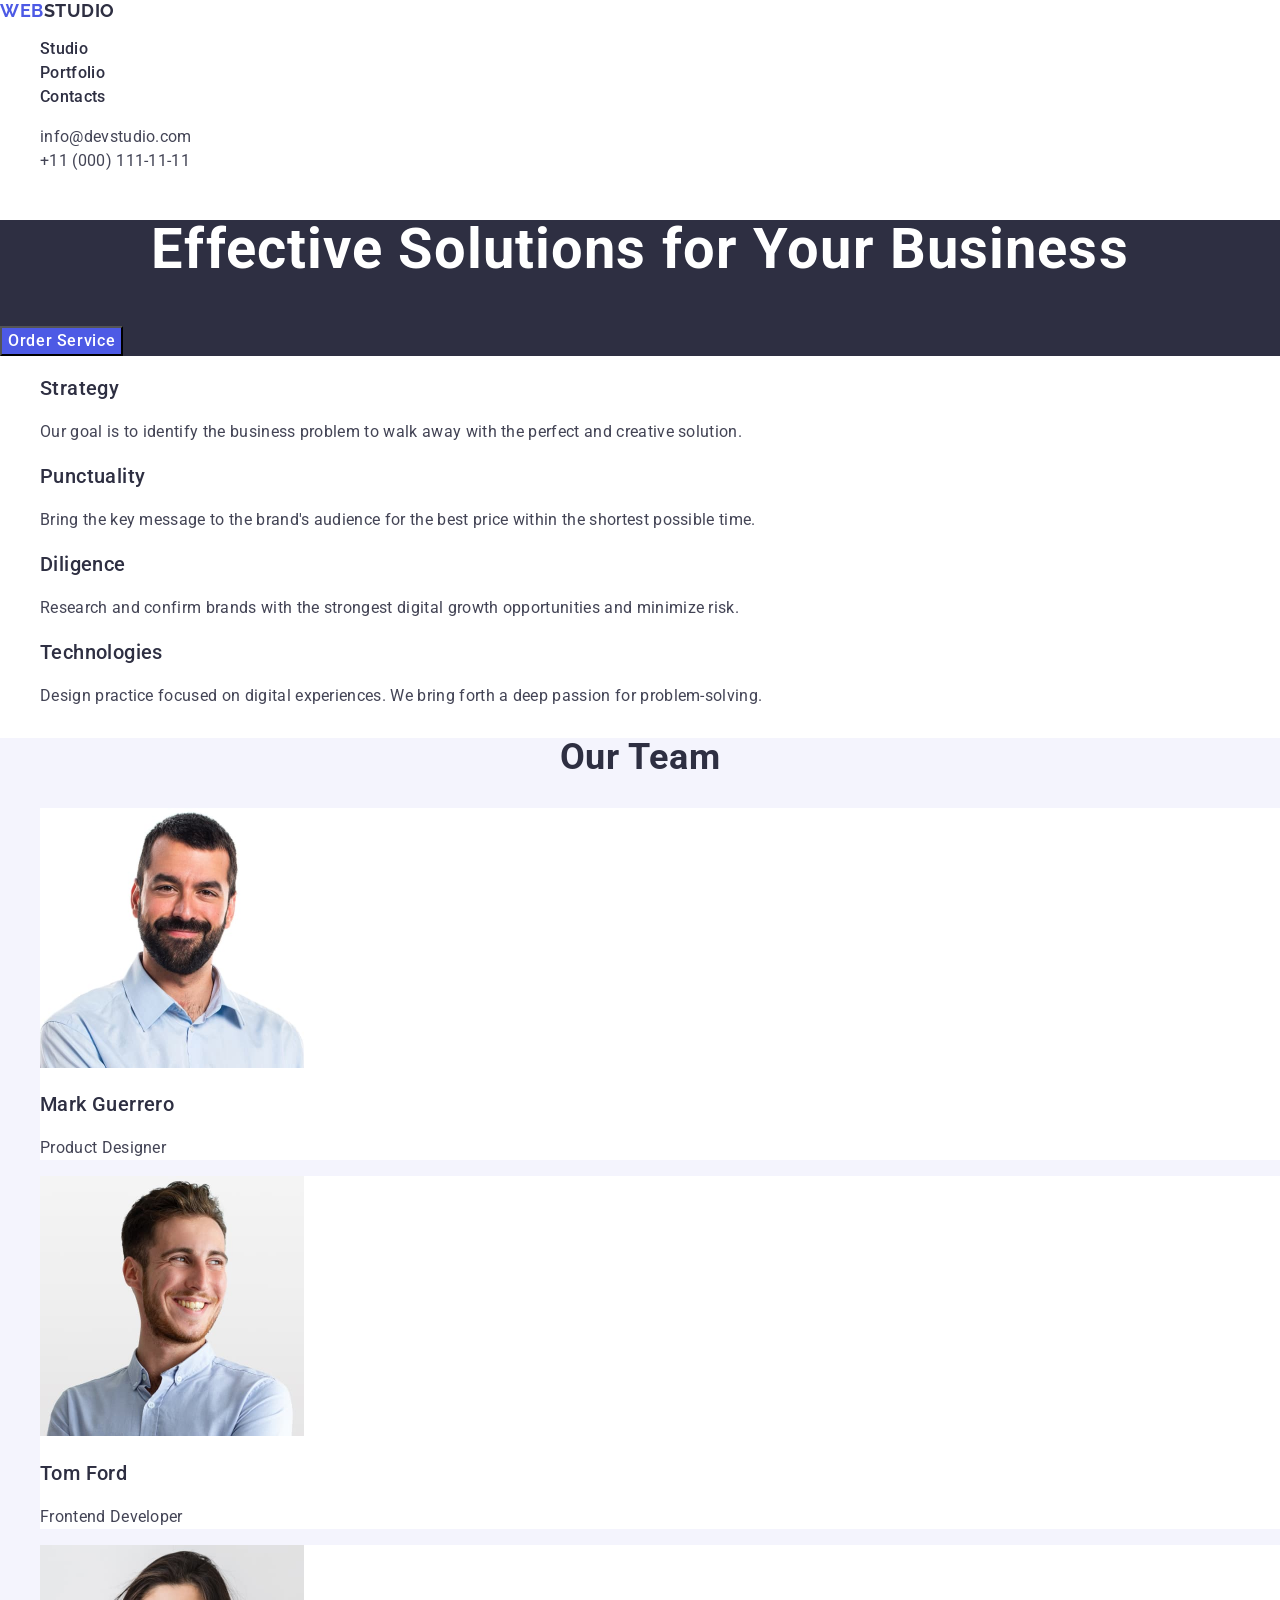
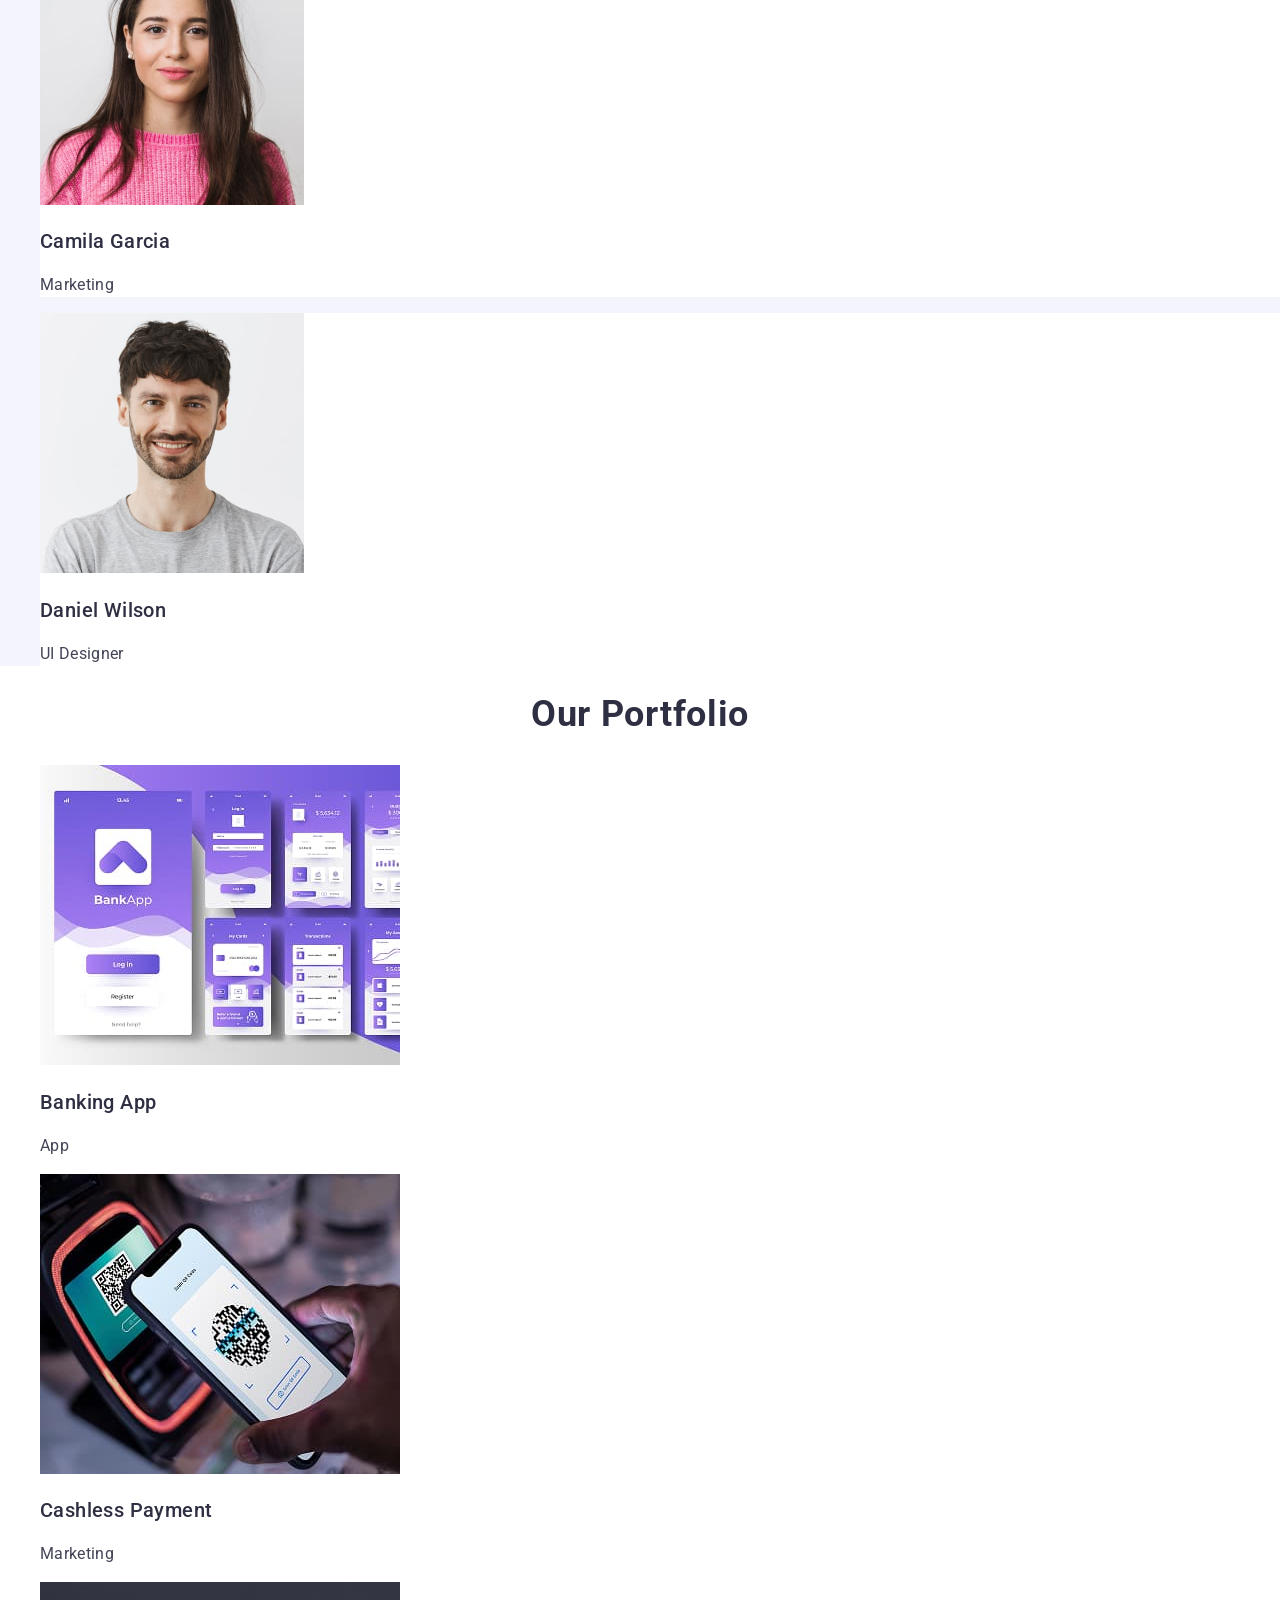
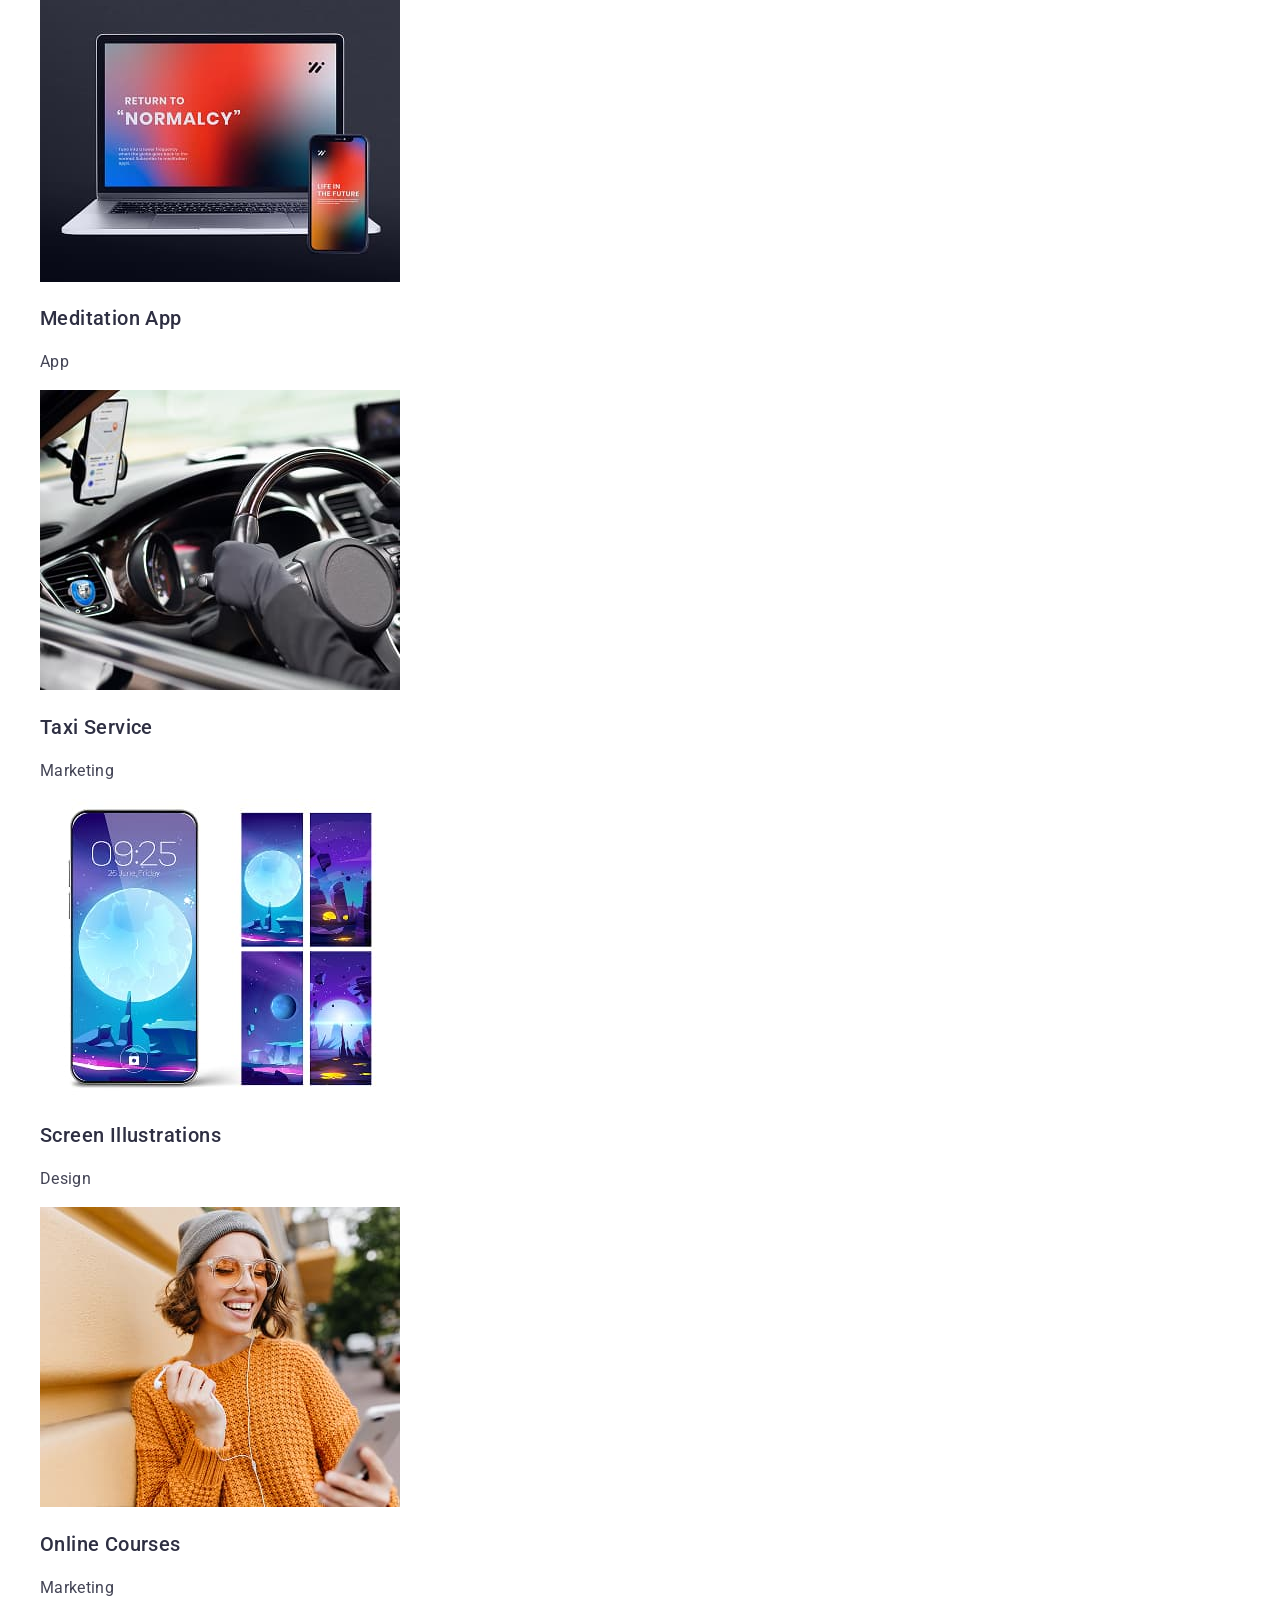
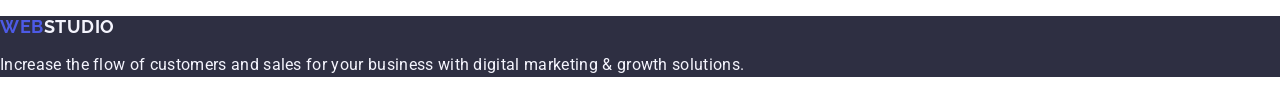
<file: index.html>
<!DOCTYPE html>
<html lang="en">
  <head>
    <meta charset="UTF-8" />
    <meta name="viewport" content="width=device-width, initial-scale=1.0" />
    <title>WebStudio</title>
    <link rel="preconnect" href="https://fonts.googleapis.com" />
    <link rel="preconnect" href="https://fonts.gstatic.com" crossorigin />
    <link
      href="https://fonts.googleapis.com/css2?family=Raleway:wght@700&family=Roboto:wght@400;500;700&display=swap"
      rel="stylesheet"
    />
    <link
      rel="stylesheet"
      href="https://cdnjs.cloudflare.com/ajax/libs/modern-normalize/3.0.1/modern-normalize.min.css"
      integrity="sha512-q6WgHqiHlKyOqslT/lgBgodhd03Wp4BEqKeW6nNtlOY4quzyG3VoQKFrieaCeSnuVseNKRGpGeDU3qPmabCANg=="
      crossorigin="anonymous"
      referrerpolicy="no-referrer"
    />
    <link rel="stylesheet" href="./css/styles.css" />
  </head>
  <body>
    <!-- #region header -->
    <header>
      <nav>
        <a href="./index.html" class="logo"
          >Web<span class="logo-span">Studio</span></a
        >
        <ul class="header-list">
          <li class="header-list-item">
            <a href="./index.html" class="header-list-item-link link">Studio</a>
          </li>
          <li class="header-list-item">
            <a href="" class="header-list-item-link link">Portfolio</a>
          </li>
          <li class="header-list-item">
            <a href="" class="header-list-item-link link">Contacts</a>
          </li>
        </ul>
      </nav>
      <address class="address">
        <ul class="address-list">
          <li class="address-list-item">
            <a href="mailto:info@devstudio.com" class="address-item-link link"
              >info@devstudio.com</a
            >
          </li>
          <li class="address-list-item">
            <a href="tel:+110001111111" class="address-item-link link"
              >+11 (000) 111-11-11</a
            >
          </li>
        </ul>
      </address>
    </header>
    <!-- #endregion header -->
    <main>
      <!--#region Hero -->
      <section class="section-hero">
        <h1 class="hero-title">Effective Solutions for Your Business</h1>
        <button type="button" class="button">Order Service</button>
      </section>
      <!--#endregion end Hero -->
      <!-- #region About us -->
      <section>
        <h2 hidden>About us</h2>
        <ul class="aboutus-list">
          <li class="aboutus-list-item">
            <h3 class="subtitle">Strategy</h3>
            <p class="text">
              Our goal is to identify the business problem to walk away with the
              perfect and creative solution.
            </p>
          </li>
          <li class="aboutus-list-item">
            <h3 class="subtitle">Punctuality</h3>
            <p class="text">
              Bring the key message to the brand's audience for the best price
              within the shortest possible time.
            </p>
          </li>
          <li class="aboutus-list-item">
            <h3 class="subtitle">Diligence</h3>
            <p class="text">
              Research and confirm brands with the strongest digital growth
              opportunities and minimize risk.
            </p>
          </li>
          <li class="aboutus-list-item">
            <h3 class="subtitle">Technologies</h3>
            <p class="text">
              Design practice focused on digital experiences. We bring forth a
              deep passion for problem-solving.
            </p>
          </li>
        </ul>
      </section>
      <!-- #endregion end About us -->
      <!-- #region Our team -->
      <section class="team-section">
        <h2 class="section-title">Our Team</h2>
        <ul class="team-list">
          <li class="team-list-item">
            <img
              src="./images/mark_guerrero.jpg"
              alt="photo_mark_guerrero"
              width="264"
              height="260"
              class="team-img"
            />
            <h3 class="subtitle team-name">Mark Guerrero</h3>
            <p class="text team-text">Product Designer</p>
          </li>
          <li class="team-list-item">
            <img
              src="./images/tom_ford.jpg"
              alt="photo_tom_ford"
              width="264"
              height="260"
              class="team-img"
            />
            <h3 class="subtitle team-name">Tom Ford</h3>
            <p class="text team-text">Frontend Developer</p>
          </li>
          <li class="team-list-item">
            <img
              src="./images/camila_garcia.jpg"
              alt="photo_camila_garcia"
              width="264"
              height="260"
              class="team-img"
            />
            <h3 class="subtitle team-name">Camila Garcia</h3>
            <p class="text team-text">Marketing</p>
          </li>
          <li class="team-list-item">
            <img
              src="./images/daniel_wilson.jpg"
              alt="photo_daniel_wilson"
              width="264"
              height="260"
              class="team-img"
            />
            <h3 class="subtitle team-name">Daniel Wilson</h3>
            <p class="text team-text">UI Designer</p>
          </li>
        </ul>
      </section>
      <!-- #endregion end Our team -->
      <!-- #region Our Portfolio -->
      <section class="portfolio-section">
        <h2 class="portfolio-title section-title">Our Portfolio</h2>
        <ul class="portfolio-list">
          <li class="portfolio-list-item">
            <img
              src="./images/our-portfolio/banking-app.jpg"
              alt="Screenshots of banking app pages"
              width="360"
              height="300"
              class="portfolio-item-img"
            />
            <h3 class="subtitle">Banking App</h3>
            <p class="text">App</p>
          </li>
          <li class="portfolio-list-item">
            <img
              src="./images/our-portfolio/cashless-payment.jpg"
              alt="Paying through terminal with a phone"
              width="360"
              height="300"
              class="portfolio-item-img"
            />
            <h3 class="subtitle">Cashless Payment</h3>
            <p class="text">Marketing</p>
          </li>
          <li class="portfolio-list-item">
            <img
              src="./images/our-portfolio/meditation-app.jpg"
              alt="Phone and laptop showing meditation app"
              width="360"
              height="300"
              class="portfolio-item-img"
            />
            <h3 class="subtitle">Meditation App</h3>
            <p class="text">App</p>
          </li>
          <li class="portfolio-list-item">
            <img
              src="./images/our-portfolio/taxi-service.jpg"
              alt="Hands on the wheel inside the car"
              width="360"
              height="300"
              class="portfolio-item-img"
            />
            <h3 class="subtitle">Taxi Service</h3>
            <p class="text">Marketing</p>
          </li>
          <li class="portfolio-list-item">
            <img
              src="./images/our-portfolio/screen-illustration.jpg"
              alt="Phone and phone screens with a moon on it"
              width="360"
              height="300"
              class="portfolio-item-img"
            />
            <h3 class="subtitle">Screen Illustrations</h3>
            <p class="text">Design</p>
          </li>
          <li class="portfolio-list-item">
            <img
              src="./images/our-portfolio/online-courses.jpg"
              alt="Girl in the glasses with a phone"
              width="360"
              height="300"
              class="portfolio-item-img"
            />
            <h3 class="subtitle">Online Courses</h3>
            <p class="text">Marketing</p>
          </li>
        </ul>
      </section>
      <!-- #endregion Our Portfolio -->
    </main>
    <footer class="footer">
      <a href="./index.html" class="logo logo-footer"
        >Web<span class="logo-span-footer">Studio</span></a
      >
      <p class="text text-footer">
        Increase the flow of customers and sales for your business with digital
        marketing & growth solutions.
      </p>
    </footer>
  </body>
</html>
</file>
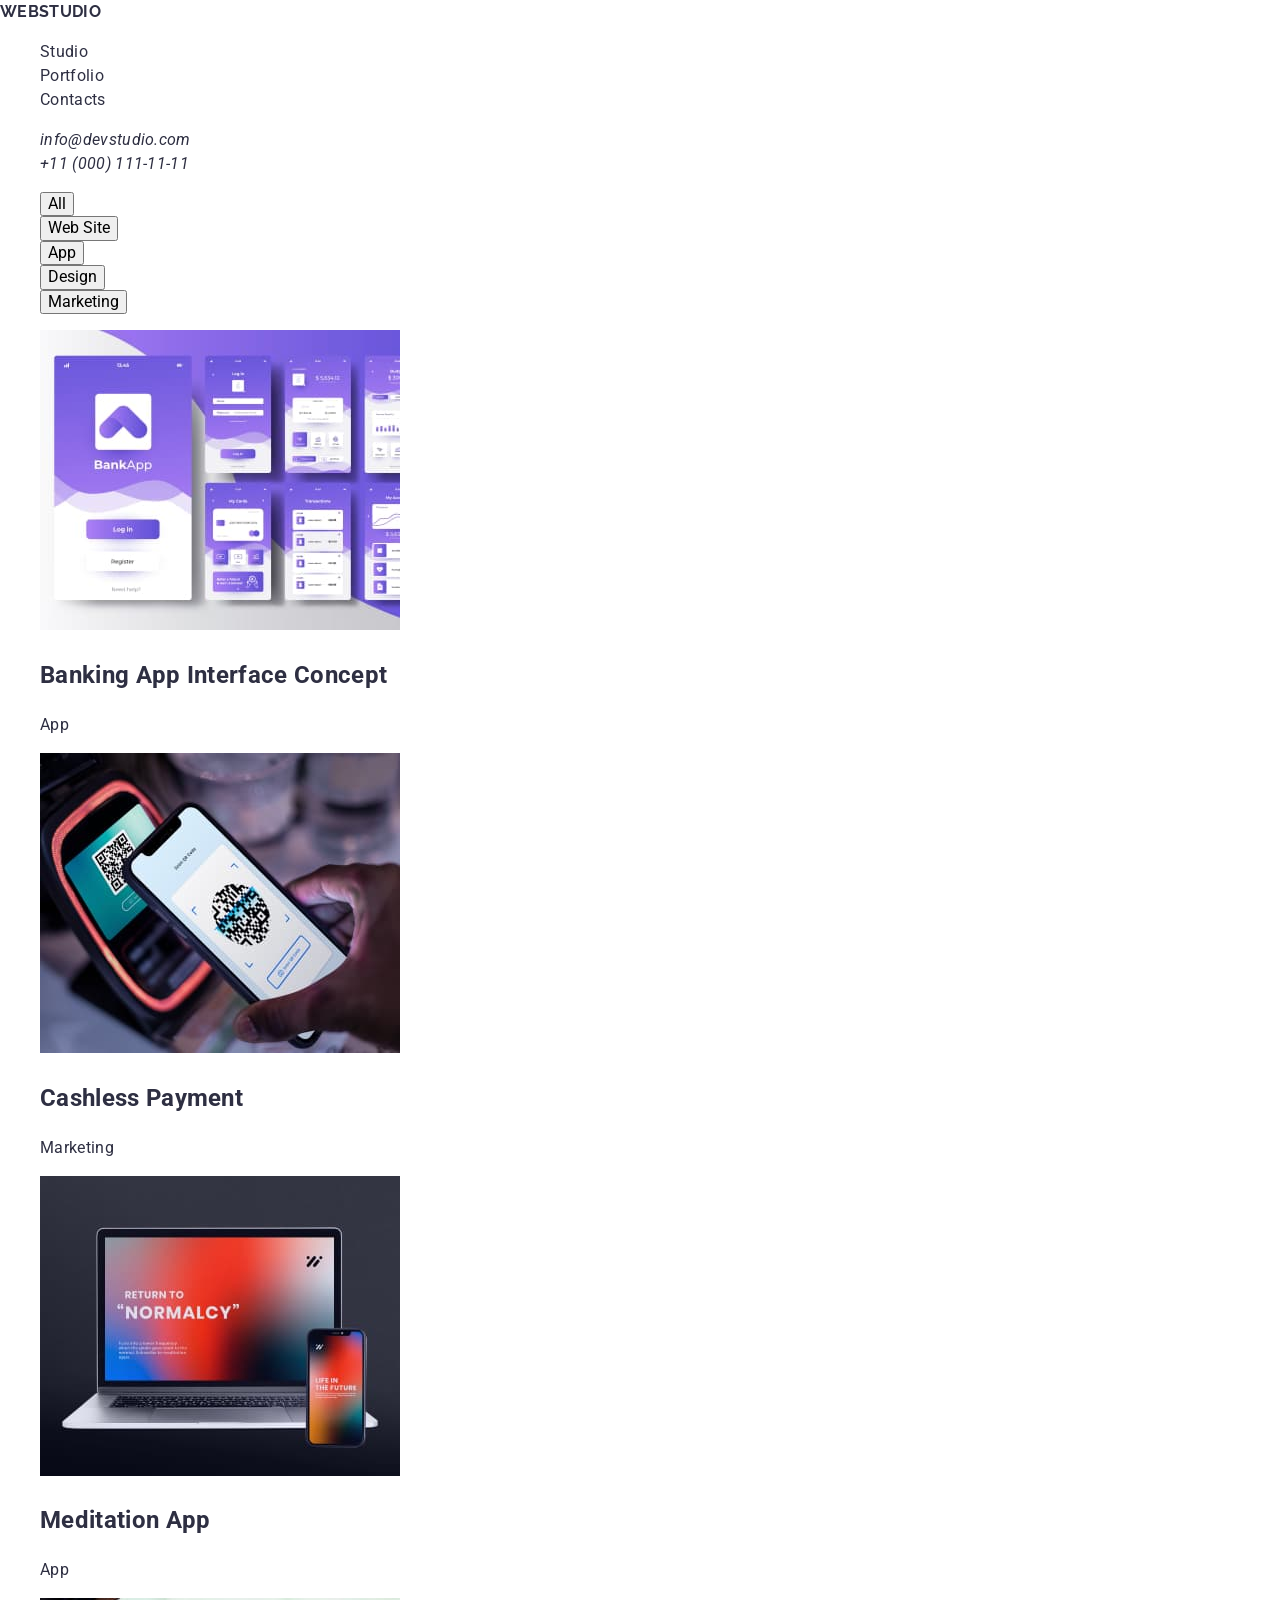
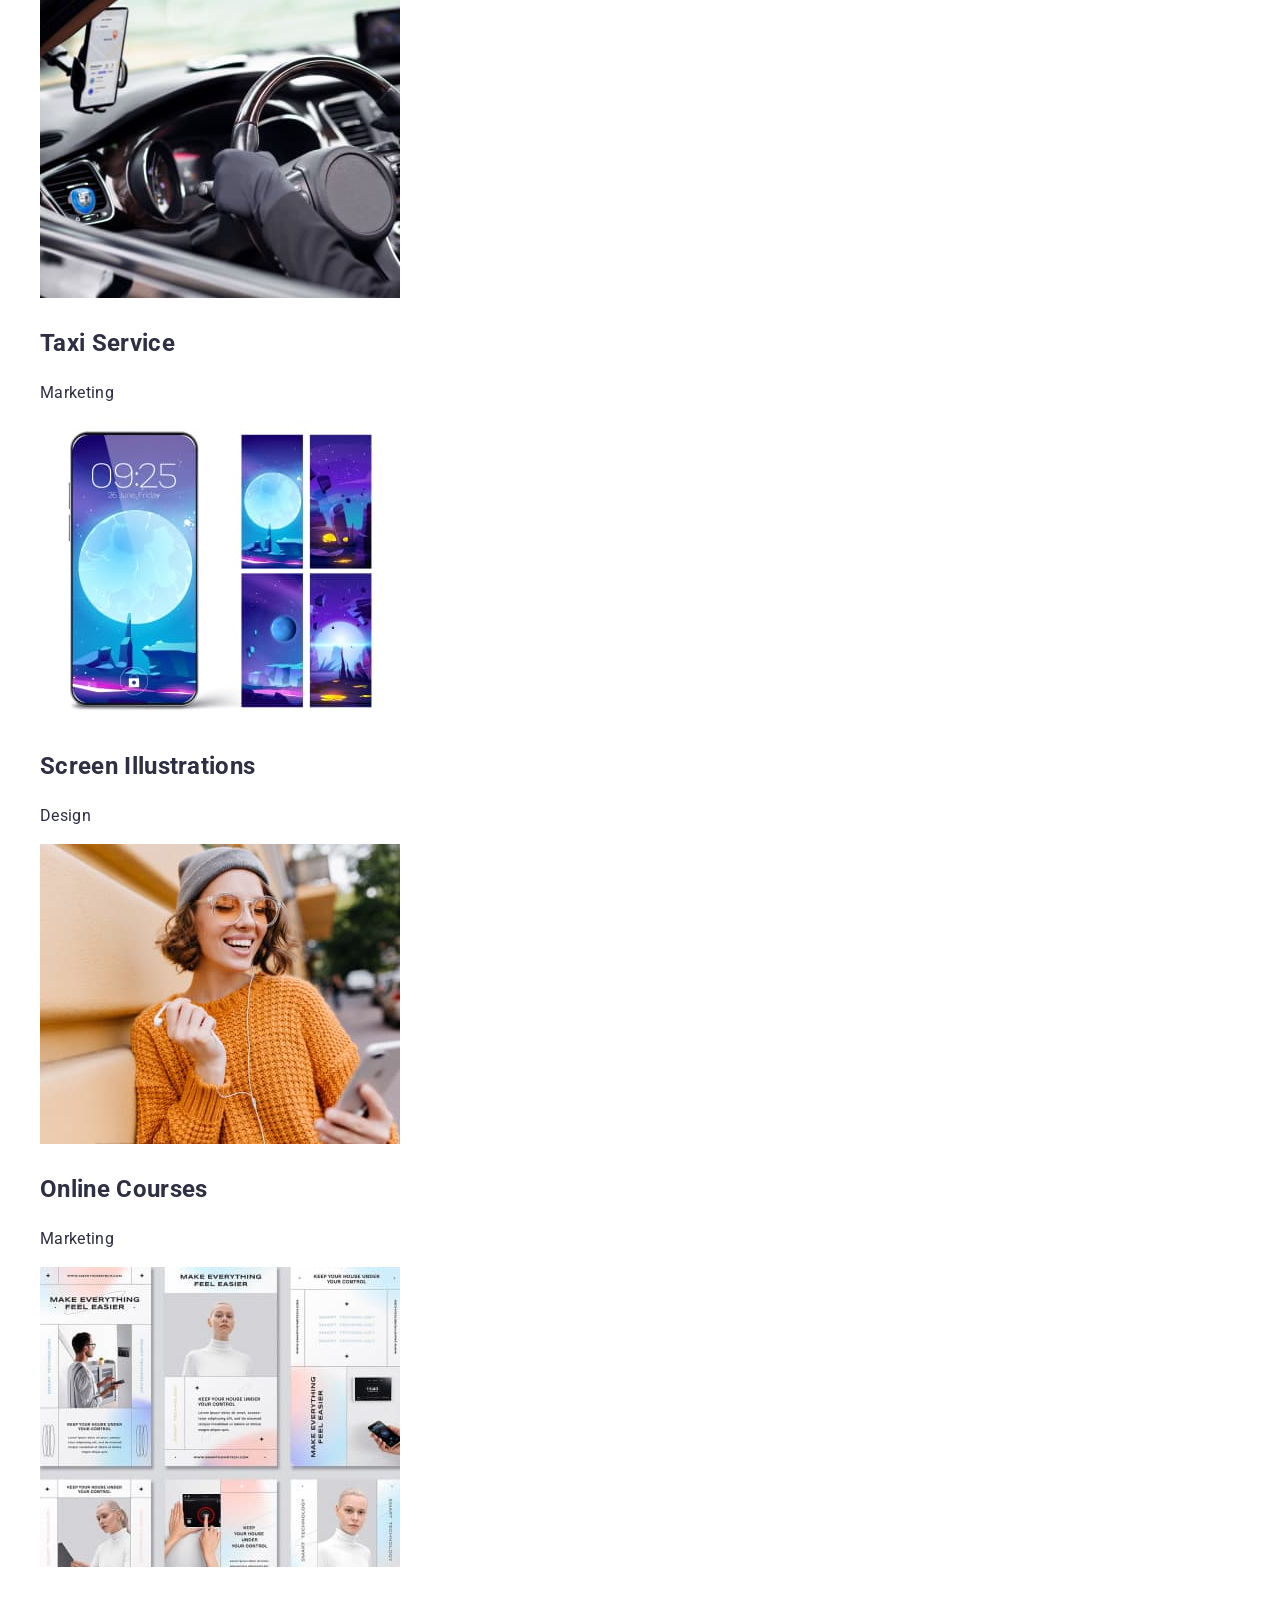
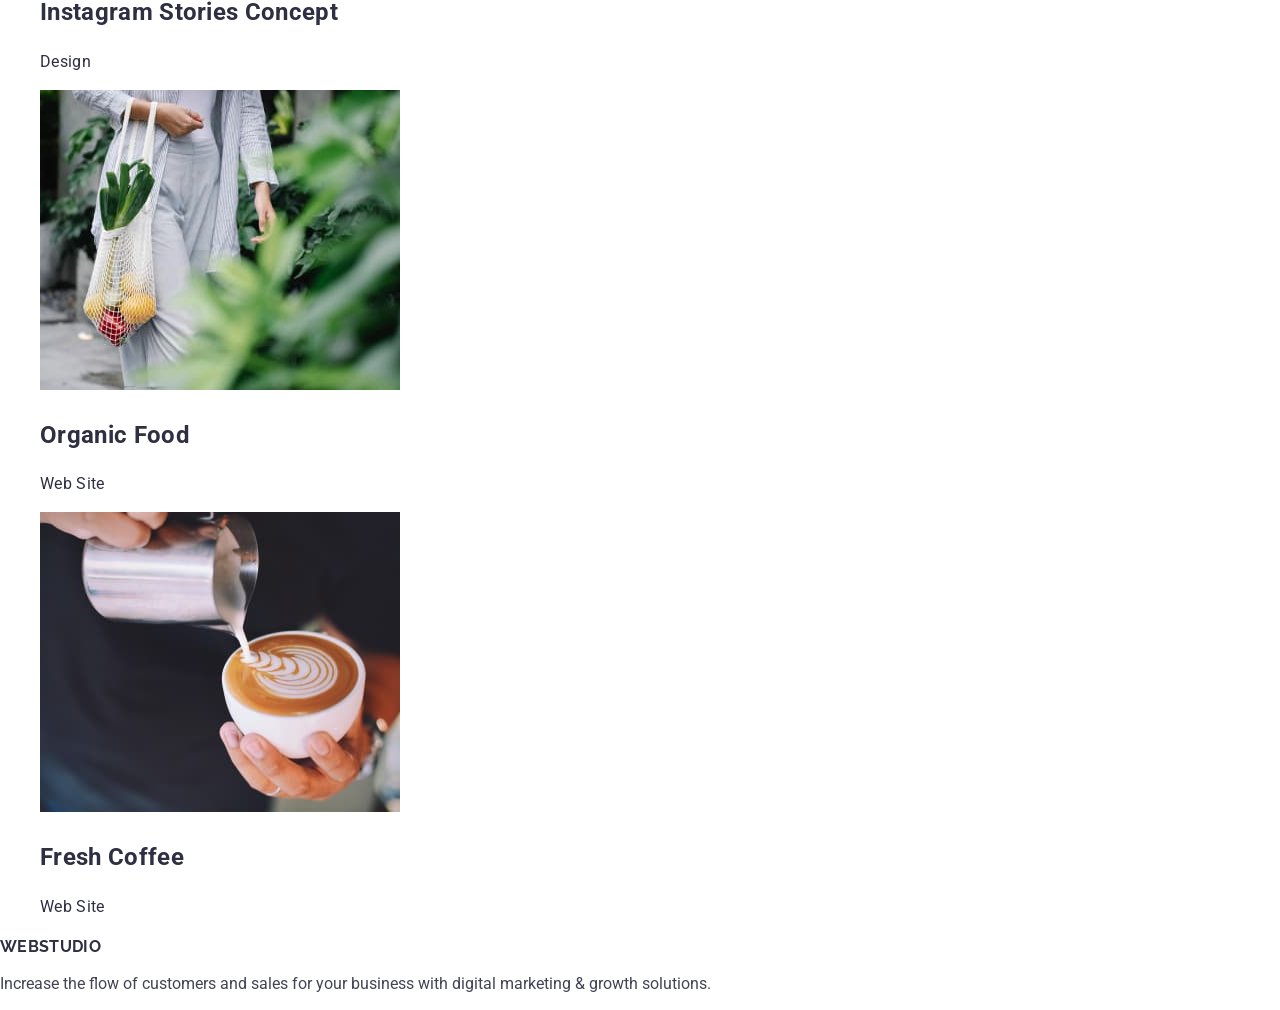
<file: portfolio.html>
<!DOCTYPE html>
<html lang="en">
<head>
    <meta charset="UTF-8">
    <meta http-equiv="X-UA-Compatible" content="IE=edge">
    <meta name="viewport" content="width=device-width, initial-scale=1.0">
    <title>Document</title>
    <link rel="preconnect" href="https://fonts.googleapis.com">
    <link rel="preconnect" href="https://fonts.gstatic.com" crossorigin>
    <link href="https://fonts.googleapis.com/css2?family=Raleway:wght@800&family=Roboto:wght@400;500;700;900&display=swap"
        rel="stylesheet">
    <link rel="stylesheet" href="https://cdnjs.cloudflare.com/ajax/libs/modern-normalize/1.1.0/modern-normalize.css"
        integrity="sha512-Y0MM+V6ymRKN2zStTqzQ227DWhhp4Mzdo6gnlRnuaNCbc+YN/ZH0sBCLTM4M0oSy9c9VKiCvd4Jk44aCLrNS5Q=="
        crossorigin="anonymous" referrerpolicy="no-referrer" />
    <link rel="stylesheet" href="./css/styles.css">
</head>
<body>
    <!-- HEADER -->
    <header class="main-header">
        <div class="container">
            <nav class="navigation">
                <a class="logo link" href="./index.html">Web<span class="accent-header">Studio</span></a>
                <ul class="nav-menu list">
                    <li class="nav-menu-item"><a class="nav-link link" href="./index.html">Studio</a></li>
                    <li class="nav-menu-item"><a class="nav-link link" href="./portfolio.html">Portfolio</a></li>
                    <li class="nav-menu-item"><a class="nav-link link" href="">Contacts</a></li>
                </ul>
            </nav>
            <address class="address-header">
                <ul class="address-list list">
                    <li class="address-list-item"><a class="address-info link" href="mailto:info@devstudio.com">info@devstudio.com</a></li>
                    <li class="address-list-item"><a class="address-info link" href="tel:+110001111111">+11 (000) 111-11-11</a>
                    </li>
                </ul>
            </address>
        </div>
    </header>
    <!-- MAIN -->
    <main>
        <section class="projects-section">
            <div class="container">
                <h1 hidden>Projects</h1>
                <!-- BUTTON LIST -->
                <ul class="project-btn-list list">
                    <li class="project-btn-item"><button class="project-btn" type="button">All</button></li>
                    <li class="project-btn-item"><button class="project-btn" type="button">Web Site</button></li>
                    <li class="project-btn-item"><button class="project-btn" type="button">App</button></li>
                    <li class="project-btn-item"><button class="project-btn" type="button">Design</button></li>
                    <li class="project-btn-item"><button class="project-btn" type="button">Marketing</button></li>
                </ul>
                <!-- PROJECTS LIST -->
                <ul class="project-list list">
                    <li class="project-item">
                        <a class="link" href="">
                            <img src="./images/portfolio/project-img1.jpg" class="project-img" alt="Phone's screens from bank app" width="360" height="300">
                            <h2 class="project-name">Banking App Interface Concept</h2>
                            <p class="project-type">App</p>
                        </a>
                    </li>
                    <li class="project-item">
                        <a class="link" href="">
                            <img src="./images/portfolio/project-img2.jpg" class="project-img" alt="Phone scanning qr code" width="360" height="300">
                            <h2 class="project-name">Cashless Payment</h2>
                            <p class="project-type">Marketing</p>
                        </a>
                    </li>
                    <li class="project-item">
                        <a class="link" href="">
                            <img src="./images/portfolio/project-img3.jpg" class="project-img" alt="Laptop and phone" width="360" height="300">
                            <h2 class="project-name">Meditation App</h2>
                            <p class="project-type">App</p>
                        </a>
                    </li>
                    <li class="project-item">
                        <a class="link" href="">
                            <img src="./images/portfolio/project-img4.jpg" class="project-img" alt="Car's wheel with hands on it" width="360" height="300">
                            <h2 class="project-name">Taxi Service</h2>
                            <p class="project-type">Marketing</p>
                        </a>
                    </li>
                    <li class="project-item">
                        <a class="link" href="">
                            <img src="./images/portfolio/project-img5.jpg" class="project-img" alt="Full moon on screen illustrations" width="360" height="300">
                            <h2 class="project-name">Screen Illustrations</h2>
                            <p class="project-type">Design</p>
                        </a>
                    </li>
                    <li class="project-item">
                        <a class="link" href="">
                            <img src="./images/portfolio/project-img6.jpg" class="project-img" alt="Girl in glasses with phone" width="360" height="300">
                            <h2 class="project-name">Online Courses</h2>
                            <p class="project-type">Marketing</p>
                        </a>
                    </li>
                    <li class="project-item">
                        <a class="link" href="">
                            <img src="./images/portfolio/project-img7.jpg" class="project-img" alt="Instagram Stories Concept" width="360" height="300">
                            <h2 class="project-name">Instagram Stories Concept</h2>
                            <p class="project-type">Design</p>
                        </a>
                    </li>
                    <li class="project-item">
                        <a class="link" href="">
                            <img src="./images/portfolio/project-img8.jpg" class="project-img" alt="Girl with vegetables in shopping bag" width="360" height="300">
                            <h2 class="project-name">Organic Food</h2>
                            <p class="project-type">Web Site</p>
                        </a>
                    </li>
                    <li class="project-item">
                        <a class="link" href="">
                            <img src="./images/portfolio/project-img9.jpg" class="project-img" alt="Pouring milk in cup with coffee" width="360" height="300">
                            <h2 class="project-name">Fresh Coffee</h2>
                            <p class="project-type">Web Site</p>
                        </a>
                    </li>
                </ul>
            </div>
        </section>
    </main>
    <!-- FOOTER -->
    <footer class="page-footer">
        <div class="container">
            <a class="logo link" href="./index.html">Web<span class="accent-footer">Studio</span></a>
            <p class="footer-text">Increase the flow of customers and sales for your business with digital marketing & growth solutions.</p>
        </div>
    </footer>
</body>
</html>
</file>
<file: css/styles.css>
body {
  font-family: Roboto, sans-serif;
  color: #434455;
  background-color: #fff;
}

a {
  text-decoration: none;
}

ul,
ol {
  list-style-type: none;
}

button {
  cursor: pointer;
}

/* #region Header */
.logo {
  font-family: 'Raleway', sans-serif;
  font-weight: 700;
  font-size: 18px;
  line-height: 1.17;
  letter-spacing: 0.03em;
  text-transform: uppercase;
  color: #4d5ae5;
}

.logo-span {
  color: #2e2f42;
}

.link {
  font-size: 16px;
  line-height: 1.5;
  letter-spacing: 0.02em;
  color: #2e2f42;
}

.header-list-item-link {
  font-weight: 500;
}

.address {
  font-style: normal;
}

.address-item-link {
  font-weight: 400;
  color: #434455;
}

.link:hover,
.link:focus {
  color: #404bbf;
}
/* #endregion Header */

/* #region Hero */
.section-hero {
  background: #2e2f42;
}

.hero-title {
  font-weight: 700;
  font-size: 56px;
  line-height: 1.07;
  letter-spacing: 0.02em;
  text-align: center;
  color: #fff;
  background-color: #2e2f42;
}

.button {
  font-weight: 500;
  font-size: 16px;
  line-height: 1.5;
  letter-spacing: 0.04em;
  color: #fff;
  background: #4d5ae5;
}

.button:hover,
.button:focus {
  background: #404bbf;
}
/* #endregion Hero */

/* #region Section About us */
.subtitle {
  font-weight: 500;
  font-size: 20px;
  line-height: 1.2;
  letter-spacing: 0.02em;
  color: #2e2f42;
}

.text {
  font-size: 16px;
  line-height: 1.5;
  letter-spacing: 0.02em;
  color: #434455;
}

/* #endregion Section About us */

/* #region Section Our team */
.section-title {
  font-weight: 700;
  font-size: 36px;
  line-height: 1.11;
  letter-spacing: 0.02em;
  color: #2e2f42;
  text-align: center;
  text-transform: capitalize;
}

.team-section {
  background-color: #f4f4fd;
}

.team-list-item {
  background-color: #ffffff;
}
/* #endregion Section Our team */

/* #region Section Portfolio */
.portfolio-list {
  background-color: #ffffff;
}
/* #endregion Section Portfolio */

/* #region Footer */
.footer {
  background-color: #2e2f42;
}

.logo-footer {
  color: #4d5ae5;
}

.logo-span-footer {
  color: #f4f4fd;
}

.text-footer {
  color: #f4f4fd;
}
/* #endregion Footer */
</file>
